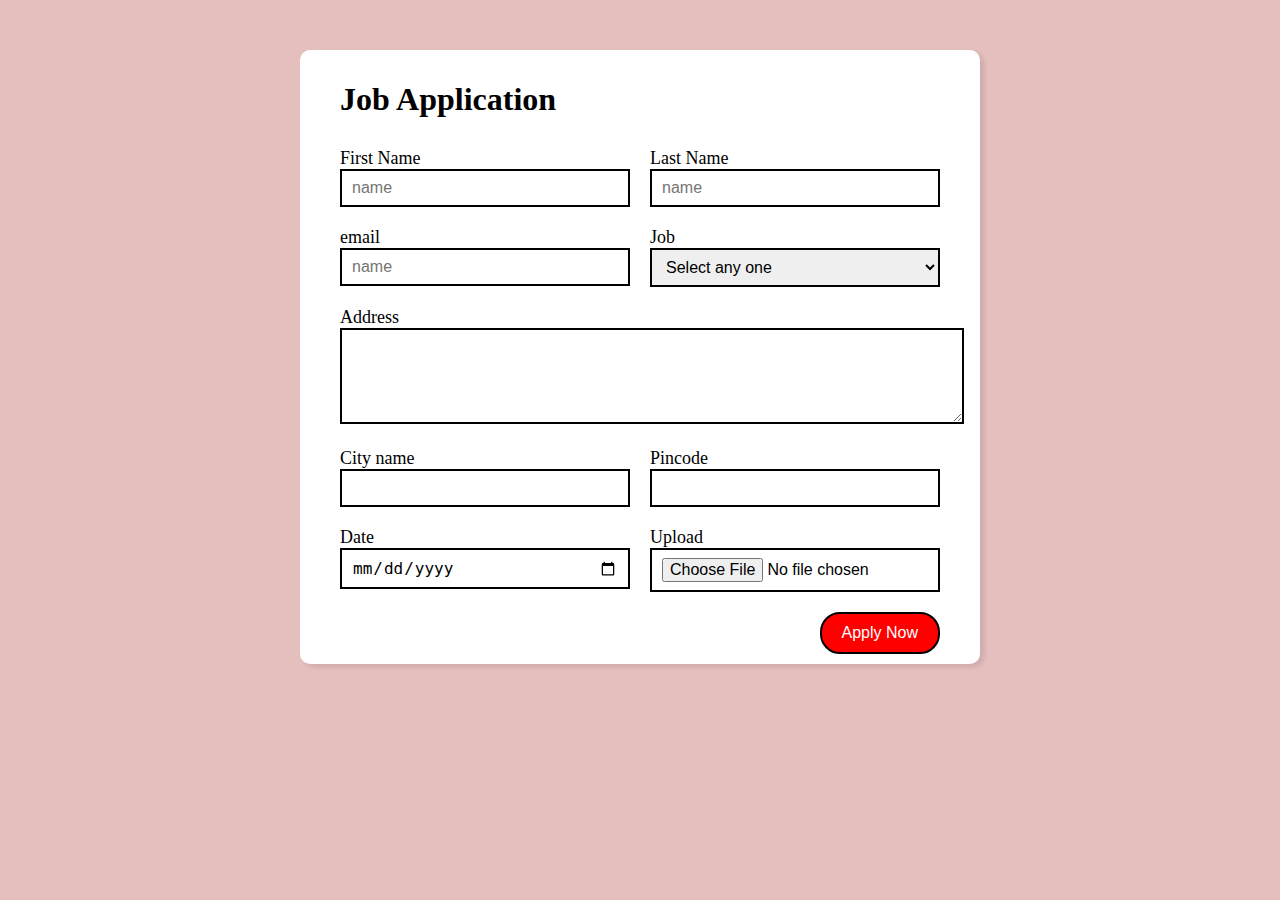
<file: JOB APPLICATION/index.html>
<!DOCTYPE html>
<html lang="en">
<head>
    <meta charset="UTF-8">
    <meta name="viewport" content="width=device-width, initial-scale=1.0">
    <title>Job Application</title>
    <link rel="Stylesheet" href="./style.css">
</head>
<body>
    <div class="main-page">
        <div class="content">
            <h1>Job Application</h1>
            <form action="">
                <div class="form-control">
                <div class="form-content">
                    <label for="name">First Name</label>
                    <input id="name" name="name" placeholder="name">
                </div>
                <div class="form-content">
                    <label for="Last-name">Last Name</label>
                    <input id="Last-name" name="Last-name" placeholder="name">
                </div>
                <div class="form-content">
                    <label for="mail">email</label>
                    <input type="email" id="mail" name="mail" placeholder="name">
                </div>
                <div class="form-content">
                    <label for="job">Job</label>
                    <select id="job" name="job">
                        <option value="">Select any one</option>
                        <option value="ai">Artificial Engineer</option>
                        <option value="ml">Machine Learning</option>
                        <option value="ds">data scientist</option>
                        <option value="wd">web Developer</option>

                        </select>
                </div>

                <div class="textarea-control">
                    <label for="address">Address</label>
                    <textarea id="address" name="address" rows="4" cols="40"></textarea>
                </div>
                <div class="form-content">
                    <label for="city">City name</label>
                    <input id="city" name="city">
                </div>
                <div class="form-content">
                    <label for="pincode">Pincode</label>
                    <input type="number" id="pincode" name="pincode">
                </div>

                <div class="form-content">
                    <label for="date">Date</label>
                    <input type="date" id="date" name="date">
                </div>

                <div class="form-content">
                    <label for="upload">Upload</label>
                    <input type="file" id="upload" name="upload">
                </div>
                </div>
                <div class="button1">
                    <button type="submit">Apply Now</button>
                </div>
            </form>
        </div>
    </div>
</body>
</html>
</file>
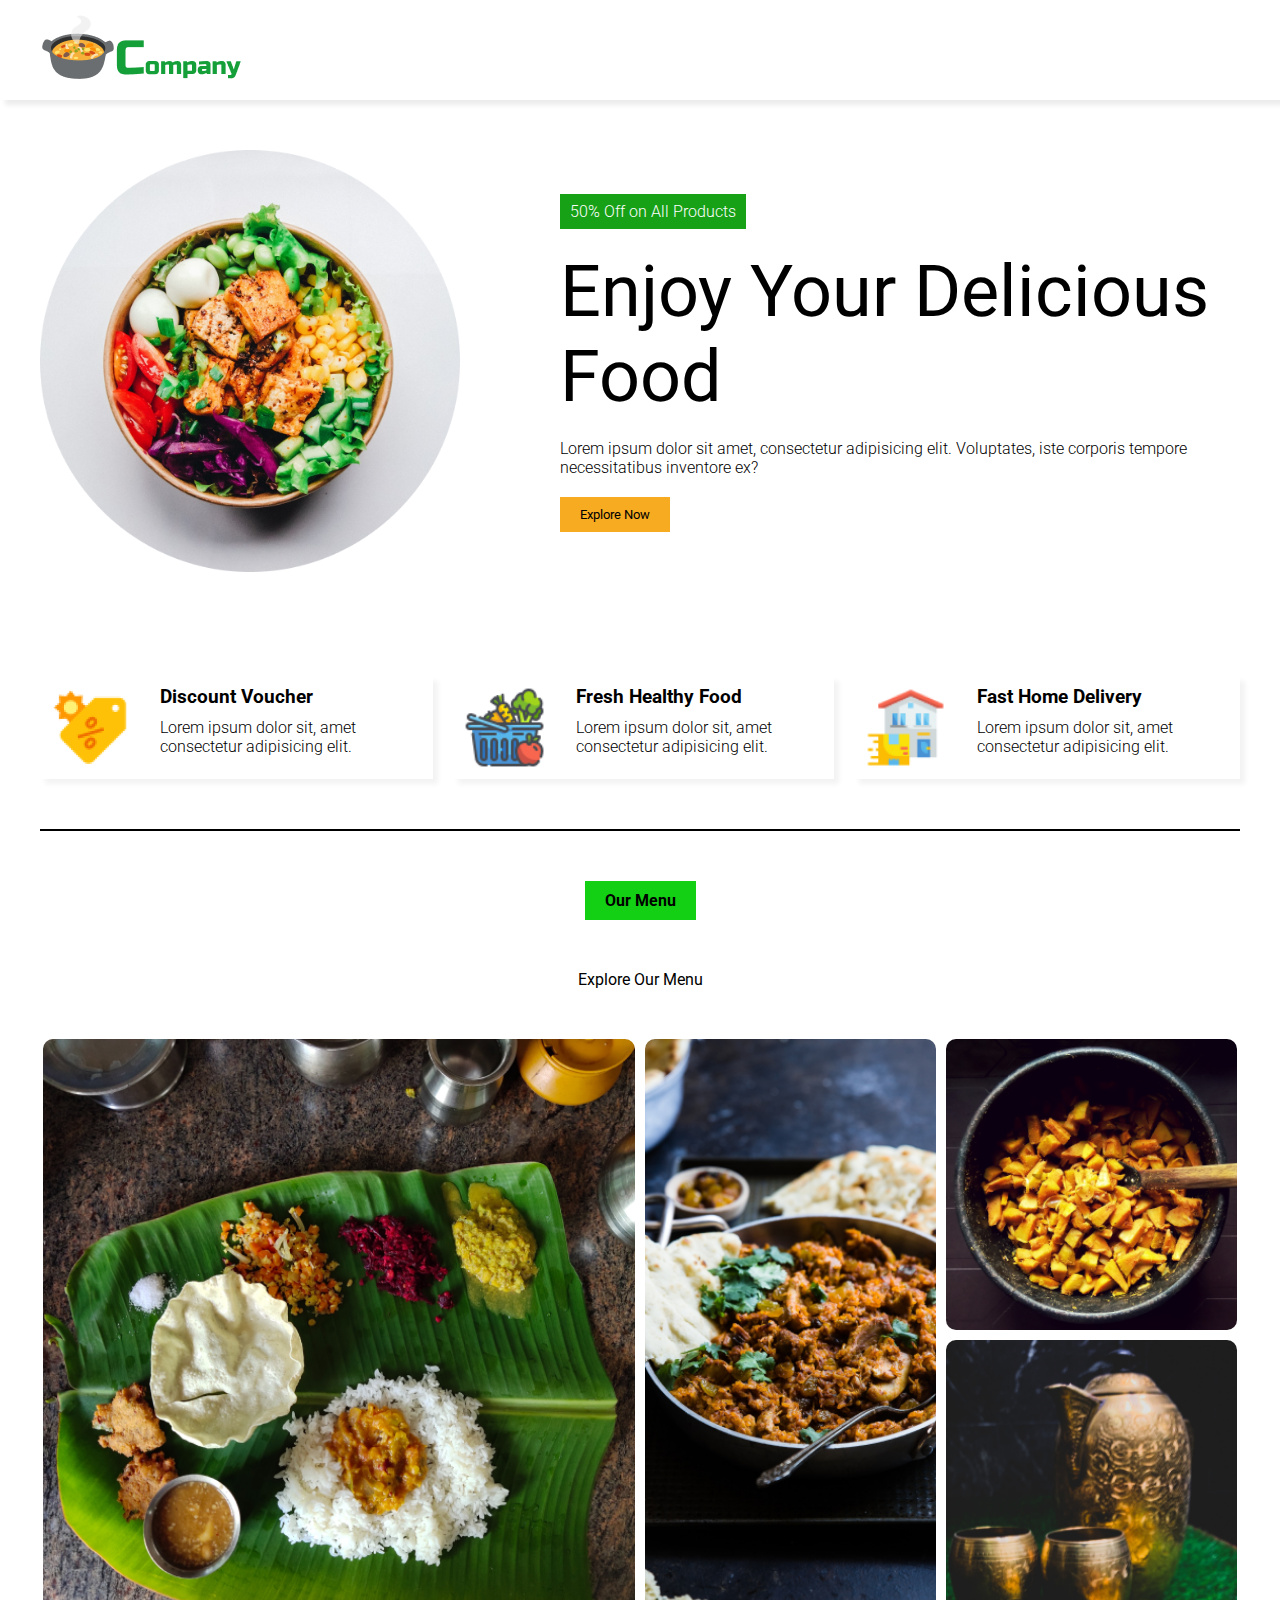
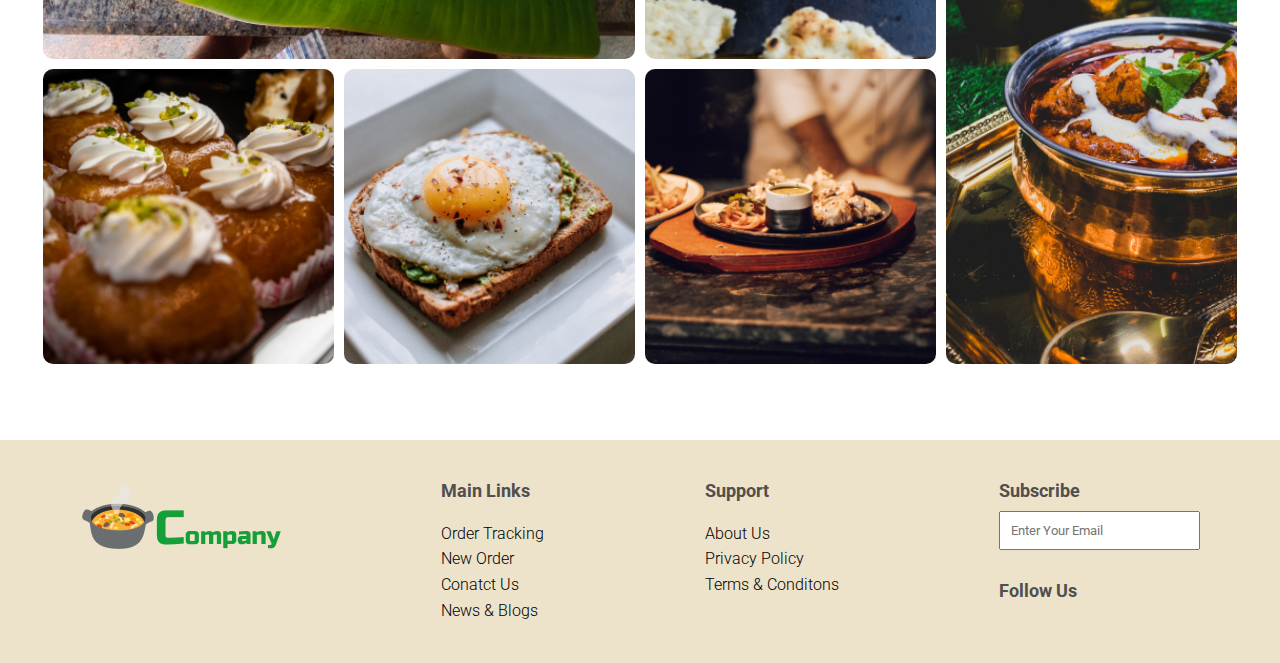
<file: RESTAURANT WEBSITE/index.html>
<!DOCTYPE html>
<html lang="en">
<head>
    <meta charset="UTF-8">
    <meta name="viewport" content="width=device-width, initial-scale=1.0">
    <title>RESTAURANT WEBSITE</title>
    <link rel="Stylesheet" href="./style.css">    
</head>
<body>
    <div class="main-page">
        <nav>
            <div class="container">
                <img src="./images/logo.png">
            </div>
        </nav>
        
        <div class="container">
            <div class="top-item">
                <div class="top-img">
                    <img src="./images/hero_image.png">
                </div>
                <div class="top-content">
                    <div class="tag">50% Off on All Products</div>
                    <h1>Enjoy Your Delicious Food</h1>
                    <p>
                      Lorem ipsum dolor sit amet, consectetur adipisicing elit.
                      Voluptates, iste corporis tempore necessitatibus inventore ex?
                    </p>
                    <button class="explore_btn">Explore Now</button>
            </div>
            
            </div>
            <section class="mid">
                <div class="fmid">
                    
                    <div class="fcontent">
                        <img src="./images/discount.png">
                        <div class="fc">
                            <h3>Discount Voucher</h3>
                            <p>Lorem ipsum dolor sit, amet consectetur adipisicing elit.</p>
                        </div>
                       
                    </div>

                    <div class="fcontent">
                        <img src="./images/fresh.png">
                        <div class="fc">
                            <h3>Fresh Healthy Food</h3>
                             <p>Lorem ipsum dolor sit, amet consectetur adipisicing elit.</p>
                        </div>
                        
                    </div>

                    <div class="fcontent">
                        <img src="./images/delivery.png">
                        <div class="fc">
                            <h3>Fast Home Delivery</h3>
                            <p>Lorem ipsum dolor sit, amet consectetur adipisicing elit.</p>
                        </div>
                    </div>

                </div>
            </section>
            <div class="line">

            </div>
            <section class="grid">
                
                <div class="menu">
                   Our Menu
                </div>
                <div class="text">
                    Explore Our Menu
                </div>
                
            
            
            <div class="pic">
                <div class="img-item1">

                   <img  class="img1" src="./images/grid_image1.png">
                </div>

                <div class="img-item2">

                    
                        <img  class="img1" src="./images/grid_image2.png">
                    
                </div>

                <div class="img-item3">
                        <img class="img1" src="./images/grid_image3.png">
                   
                </div>

                <div class="img-item4">
                        <img  class="img1" src="./images/grid_image4.png">
                    
                </div>

                <div class="img-item5">
                        <img class="img1"  src="./images/grid_image5.png">
                </div>

                <div class="img-item6">
                        <img class="img1" src="./images/grid_image6.png">
                    
                </div>

                <div class="img-item7">
                        <img class="img1" src="./images/grid_image7.png">
                   
                </div>
             </div>
            </section>
           
        </div>

    <div class="containerb">
        <footer class="footer">
            <div><img src="./images/logo.png"></div>

                <div class="btext">
                    <h3>Main Links</h3>
                    <p>Order Tracking<br>
                         New Order<br>
                         Conatct Us<br>
                        News & Blogs</p>
                </div>

                <div class="btext">
                    <h3>Support</h3>
                    <p>About Us<br>
                       Privacy Policy<br>
                      Terms & Conditons</p>
                </div>
                    
                <div class="btext">
                    <h3>Subscribe</h3>
                    <input type="email" placeholder="Enter Your Email">
               
                    <h3 class="follow">Follow Us</h3>
                </div>
        
        </footer>
            </div>
        </div>

    

    </div>
    
</body>
</html>
</file>
<file: JOB APPLICATION/style.css>
body{
    background-color: rgb(229, 190, 190);
}
.main-page{
max-width: 900px;
margin: 0 auto;
}
.content{
    background-color: white;
    max-width: 600px;
    margin: 0 auto;
    padding: 10px 40px;
    border-radius: 10px;
    box-shadow: 4px 3px 5px rgb(1,1,1,0.1);
    margin-top: 50px;
}
.form-control{
    display: grid;
    grid-template-columns: repeat(auto-fit, minmax(200px, 1fr));
    grid-gap: 20px;
    margin-top: 30px;

}
.form-content{
    display: flex;
    flex-direction: column;
}
label{
    font-size: 18px;
}
input,select,textarea{
    padding: 8px 10px;
    border: 2px solid black;
    font-size: 16px;

}
input:focus{
    outline-color: red;
}
.button1{
    display: flex;
    justify-content: end;
    margin-top: 20px;
}
button{
    padding: 10px 20px;
    border-radius: 20px;
    background-color: red;
    color: white;
    border: 2px solid black;
    font-size: 16px;
    transition: 0.3 ease-in;
}
button:hover{
    background-color:yellow;
    color: black;
    font-weight: bold;
    transition: 0.3s ease-out;
    cursor: pointer;
}
.textarea-control{
    grid-column: 1 /span 2;
}
.textarea-control textarea{
    width: 100%;
}
@media(max-width:582px){
    .textarea-control{
        grid-column: 1 /span 1;
    }
}
</file>
<file: RESTAURANT WEBSITE/style.css>
@import url('https://fonts.googleapis.com/css2?family=Dancing+Script&family=Roboto:ital,wght@0,100;0,300;0,400;1,100;1,300;1,400&display=swap');

*{
    margin: 0;
    padding: 0;
    box-sizing: border-box;
    font-family: 'Roboto', sans-serif;
}
nav{
     padding: 10px;
    box-shadow: 5px 5px 5px rgb(1,1,1,0.08);
    position: sticky;
}
.container {
    max-width: 1200px;
    margin: 0 auto;
   
  }
  .top-item{
    margin-top: 50px;
    display: flex;
    align-items: center;
    gap: 100px;
  }
  .top-img img{
    width: 100%;
  }

  .top-content{
    display: flex;
    flex-direction: column;
  }
  .tag{
    background-color: rgb(23, 161, 23);
    color: white;
    padding: 8px 10px;
    font-weight: 300;
    align-self: self-start;
  }
  .top-content h1{
    font-size: 72px;
    font-weight: 400;
    margin-top: 20px;
  }
  .top-content p{
    font-weight: 300;
    margin-bottom: 20px;
    margin-top: 20px;
  }
  .top-content button{
    background-color: rgb(246, 171, 32);
    padding: 10px 20px;
    align-self: self-start;
    border: 0px solid white;
  }
  .mid{
    margin-top: 40xp;
  }
  .fmid{
    margin-top: 100px;
    display: flex;
    gap: 20px;
    justify-content: center;
    margin-bottom: 50px;
  }
  .fcontent{
    display: flex;
    gap: 30px;
    padding: 10px;
    justify-content: center;
    box-shadow: 5px 5px 5px rgb(5, 5, 5 , 0.05);
    transition: 0.3 ease-in-out;
  }
  .fcontent:hover{
    transition: 0.3 ease-in-out;
    box-shadow: 5px 5px 5px rgb(5, 5, 5 , 0.2);
    cursor: pointer;
  }
  .fc{
    display: flex;
    flex-direction: column;
  }
  .fc p{
    font-weight: 300;
    margin-top: 10px;
  }
  .line{
    border: 1px solid black;
    margin-bottom: 20px;
  }
  .grid{
    display: flex;
    flex-direction: column;
    gap: 50px;
    margin: 50px 0;
    align-items: center;
    

  }
.menu{
    background-color: rgb(20, 208, 20);
    align-self: center;
    padding: 10px 20px;
    font-weight: bold;
    
  }7 
  .text{
        font-size: 38px;
        font-weight: bold;   
  }
.img1 {
    border-radius: 10px;
    transition: 0.2s ease-in-out;
    width: 100%;
    height: 100%;
  }
  .img1:hover {
    transform: scale(1.05);
    transition: 0.2s ease-in-out;
  }

.pic{
    display: grid;
  gap: 10px;
  grid-template-areas:
    "I1 I1 I2 I3"
    "I1 I1 I2 I7"
    "I4 I5 I6 I7";

    margin-bottom: 30px;
}
.img-item1 {
    grid-area: I1;
  }
  .img-item2 {
    grid-area: I2;
  }
  .img-item3 {
    grid-area: I3;
  }
  .img-item4 {
    grid-area: I4;
  }
  .img-item5 {
    grid-area: I5;
  }
  .img-item6 {
    grid-area: I6;
  }
  .img-item7 {
    grid-area: I7;
  }

  .containerb{
    
    background-color: rgb(237, 226, 202);
  
  }
  footer{
    display: flex;
    justify-content: space-between;
    gap: 30px;
    padding: 40px 80px;
  }
  
  .btext h3{
    color: rgb(80, 79, 79);
    font-size: 18px;
  }
  
  .btext p{
    font-weight: 300;
    line-height: 1.6;
    margin-top: 20px;
  }
  .btext input{
    margin-bottom: 30px;
    padding: 10px;
    margin-top: 10px;
  }

  @media (max-width: 786px) {
    .container {
      flex-direction: column;
    }
  
    .top-item {
      display: flex;
      justify-content: center;
      flex-direction: column;
    }
    .top_item img {
      width: 90%;
    }
    .top-content{
      gap: 10px;
  
      padding: 0 20px;
    }
    .top-content h1{
      font-size: 38px;
    }
    .tag h1 {
      font-size: 32px;
    }
  .fmid{
    display: flex;
    justify-content: center;
    flex-direction: column;
  }
  
    .pic {
      padding: 10px;
    }
    .grid-image {
      border-radius: 0px;
    }
    footer{
      flex-direction: column;
    }
  }
</file>
